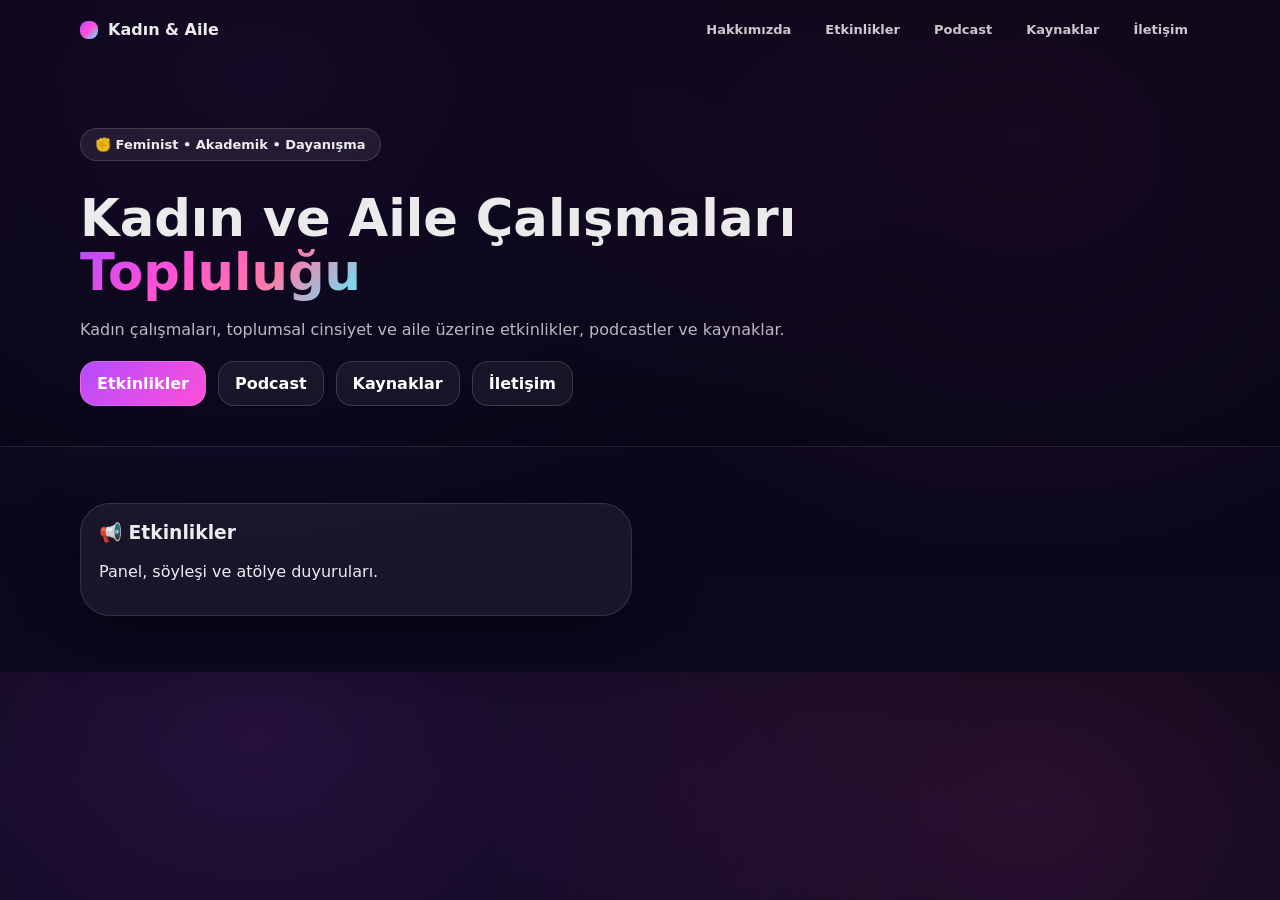
<file: index.html>
<!doctype html>
<html lang="tr">
<head>
  <meta charset="utf-8" />
  <meta name="viewport" content="width=device-width, initial-scale=1" />
  <title>Kadın ve Aile Çalışmaları Topluluğu</title>
  <meta name="description" content="Kadın ve aile üzerine etkinlikler, podcastler ve kaynaklar." />
  <link rel="stylesheet" href="style.css" />
</head>
<body>

<header class="header">
  <div class="container nav">
    <a class="brand" href="index.html">
      <span class="sig"></span>
      <span>Kadın & Aile</span>
    </a>

    <nav class="menu">
      <a href="hakkimizda.html">Hakkımızda</a>
      <a href="etkinlikler.html">Etkinlikler</a>
      <a href="podcast.html">Podcast</a>
      <a href="kaynaklar.html">Kaynaklar</a>
      <a href="iletisim.html">İletişim</a>
    </nav>
  </div>

  <div class="container hero">
    <p class="badge">✊ Feminist • Akademik • Dayanışma</p>

    <h1>
      Kadın ve Aile Çalışmaları<br>
      <span class="grad">Topluluğu</span>
    </h1>

    <p class="subtitle">
      Kadın çalışmaları, toplumsal cinsiyet ve aile üzerine
      etkinlikler, podcastler ve kaynaklar.
    </p>

    <div class="cta">
      <a class="btn primary" href="etkinlikler.html">Etkinlikler</a>
      <a class="btn ghost" href="podcast.html">Podcast</a>
      <a class="btn ghost" href="kaynaklar.html">Kaynaklar</a>
      <a class="btn ghost" href="iletisim.html">İletişim</a>
    </div>
  </div>
</header>

<main>
  <section class="section">
    <div class="container grid-2">
      <a class="card card-link" href="etkinlikler.html">
        <h3>📢 Etkinlikler</h3>
        <p>Panel, söyleşi ve atölye duyuruları.</p>
        <span
</file>
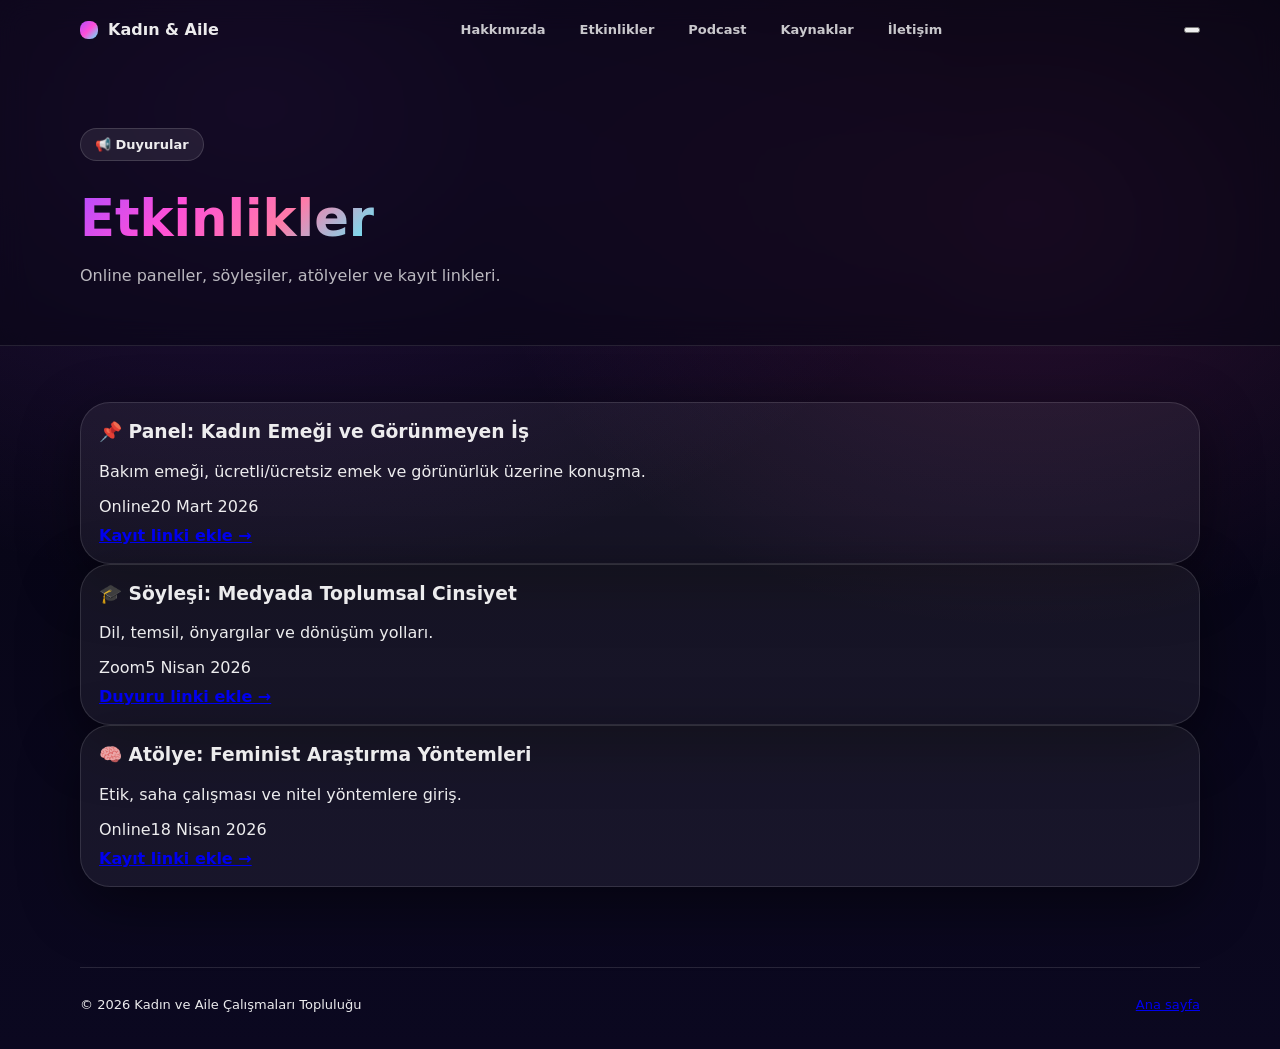
<file: etkinlikler.html>
<!doctype html>
<html lang="tr">
<head>
  <meta charset="utf-8" />
  <meta name="viewport" content="width=device-width, initial-scale=1" />
  <title>Etkinlikler • Kadın & Aile</title>
  <link rel="stylesheet" href="style.css" />
</head>
<body>
<div class="bg-aurora" aria-hidden="true"></div>

<header class="header">
  <div class="container nav">
    <a class="brand" href="index.html"><span class="sig"></span><span>Kadın & Aile</span></a>
    <nav class="menu">
      <a href="hakkimizda.html">Hakkımızda</a>
      <a class="active" href="etkinlikler.html">Etkinlikler</a>
      <a href="podcast.html">Podcast</a>
      <a href="kaynaklar.html">Kaynaklar</a>
      <a href="iletisim.html">İletişim</a>
    </nav>
    <button class="hamburger" id="hamburger" aria-label="Menüyü aç/kapat" aria-expanded="false">
      <span></span><span></span><span></span>
    </button>
  </div>

  <div class="container hero hero-slim">
    <p class="badge">📢 Duyurular</p>
    <h1><span class="grad">Etkinlikler</span></h1>
    <p class="subtitle">Online paneller, söyleşiler, atölyeler ve kayıt linkleri.</p>
  </div>
</header>

<main>
  <section class="section">
    <div class="container grid-3">
      <article class="card">
        <h3>📌 Panel: Kadın Emeği ve Görünmeyen İş</h3>
        <p>Bakım emeği, ücretli/ücretsiz emek ve görünürlük üzerine konuşma.</p>
        <div class="meta"><span class="pill">Online</span><span class="date">20 Mart 2026</span></div>
        <a class="link" href="#">Kayıt linki ekle →</a>
      </article>

      <article class="card">
        <h3>🎓 Söyleşi: Medyada Toplumsal Cinsiyet</h3>
        <p>Dil, temsil, önyargılar ve dönüşüm yolları.</p>
        <div class="meta"><span class="pill">Zoom</span><span class="date">5 Nisan 2026</span></div>
        <a class="link" href="#">Duyuru linki ekle →</a>
      </article>

      <article class="card">
        <h3>🧠 Atölye: Feminist Araştırma Yöntemleri</h3>
        <p>Etik, saha çalışması ve nitel yöntemlere giriş.</p>
        <div class="meta"><span class="pill">Online</span><span class="date">18 Nisan 2026</span></div>
        <a class="link" href="#">Kayıt linki ekle →</a>
      </article>
    </div>
  </section>
</main>

<footer class="footer">
  <div class="container footer-inner">
    <p>© <span id="year"></span> Kadın ve Aile Çalışmaları Topluluğu</p>
    <div><a href="index.html">Ana sayfa</a></div>
  </div>
</footer>

<script src="script.js"></script>
</body>
</html>
</file>
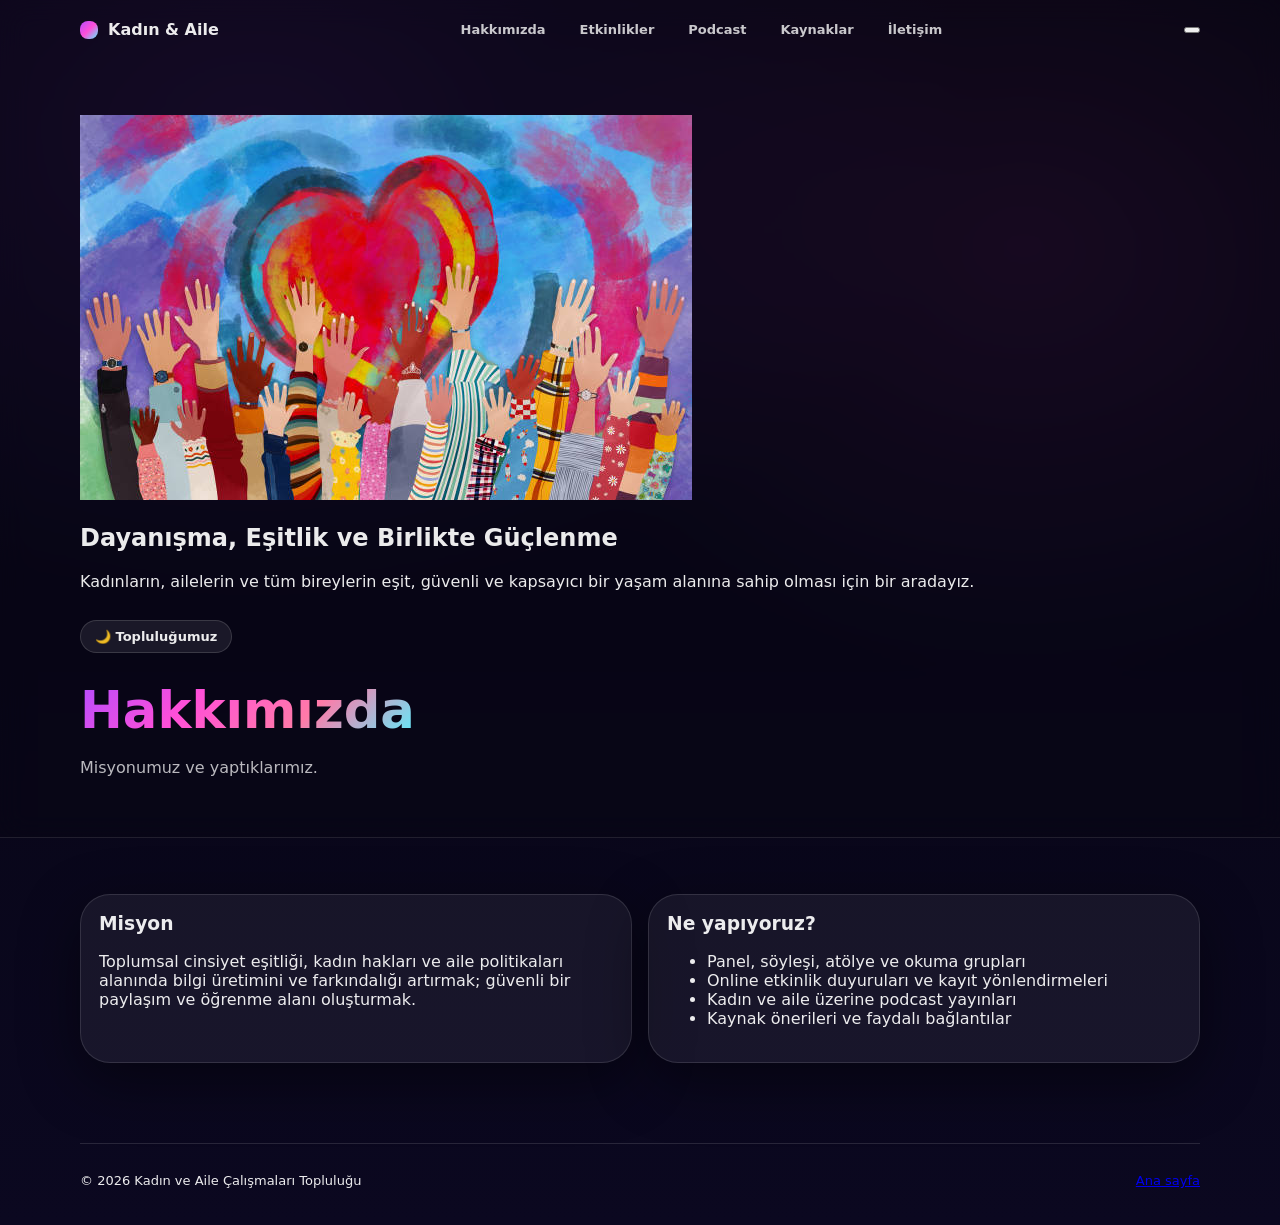
<file: hakkimizda.html>
<!doctype html>
<html lang="tr">
<head>
  <meta charset="utf-8" />
  <meta name="viewport" content="width=device-width, initial-scale=1" />
  <title>Hakkımızda • Kadın & Aile</title>
  <link rel="stylesheet" href="style.css" />
</head>
<body>
<div class="bg-aurora" aria-hidden="true"></div>

<header class="header">
  <div class="container nav">
    <a class="brand" href="index.html"><span class="sig"></span><span>Kadın & Aile</span></a>
    <nav class="menu">
      <a class="active" href="hakkimizda.html">Hakkımızda</a>
      <a href="etkinlikler.html">Etkinlikler</a>
      <a href="podcast.html">Podcast</a>
      <a href="kaynaklar.html">Kaynaklar</a>
      <a href="iletisim.html">İletişim</a>
    </nav>
    <button class="hamburger" id="hamburger" aria-label="Menüyü aç/kapat" aria-expanded="false">
      <span></span><span></span><span></span>
    </button>
  </div>

  <div class="container hero hero-slim">
    <section class="manifesto">
  <img src="hero.jpg" alt="Kadın ve aile temalı dayanışma görseli">
  <div class="manifesto-text">
    <h2>Dayanışma, Eşitlik ve Birlikte Güçlenme</h2>
    <p>
      Kadınların, ailelerin ve tüm bireylerin eşit, güvenli ve kapsayıcı
      bir yaşam alanına sahip olması için bir aradayız.
    </p>
  </div>
</section>

    <p class="badge">🌙 Topluluğumuz</p>
    <h1><span class="grad">Hakkımızda</span></h1>
    <p class="subtitle">Misyonumuz ve yaptıklarımız.</p>
  </div>
</header>

<main>
  <section class="section">
    <div class="container">
      <div class="grid-2">
        <article class="card">
          <h3>Misyon</h3>
          <p>
            Toplumsal cinsiyet eşitliği, kadın hakları ve aile politikaları alanında
            bilgi üretimini ve farkındalığı artırmak; güvenli bir paylaşım ve öğrenme alanı oluşturmak.
          </p>
        </article>

        <article class="card">
          <h3>Ne yapıyoruz?</h3>
          <ul class="list">
            <li>Panel, söyleşi, atölye ve okuma grupları</li>
            <li>Online etkinlik duyuruları ve kayıt yönlendirmeleri</li>
            <li>Kadın ve aile üzerine podcast yayınları</li>
            <li>Kaynak önerileri ve faydalı bağlantılar</li>
          </ul>
        </article>
      </div>
    </div>
  </section>
</main>

<footer class="footer">
  <div class="container footer-inner">
    <p>© <span id="year"></span> Kadın ve Aile Çalışmaları Topluluğu</p>
    <div><a href="index.html">Ana sayfa</a></div>
  </div>
</footer>

<script src="script.js"></script>
</body>
</html>
</file>
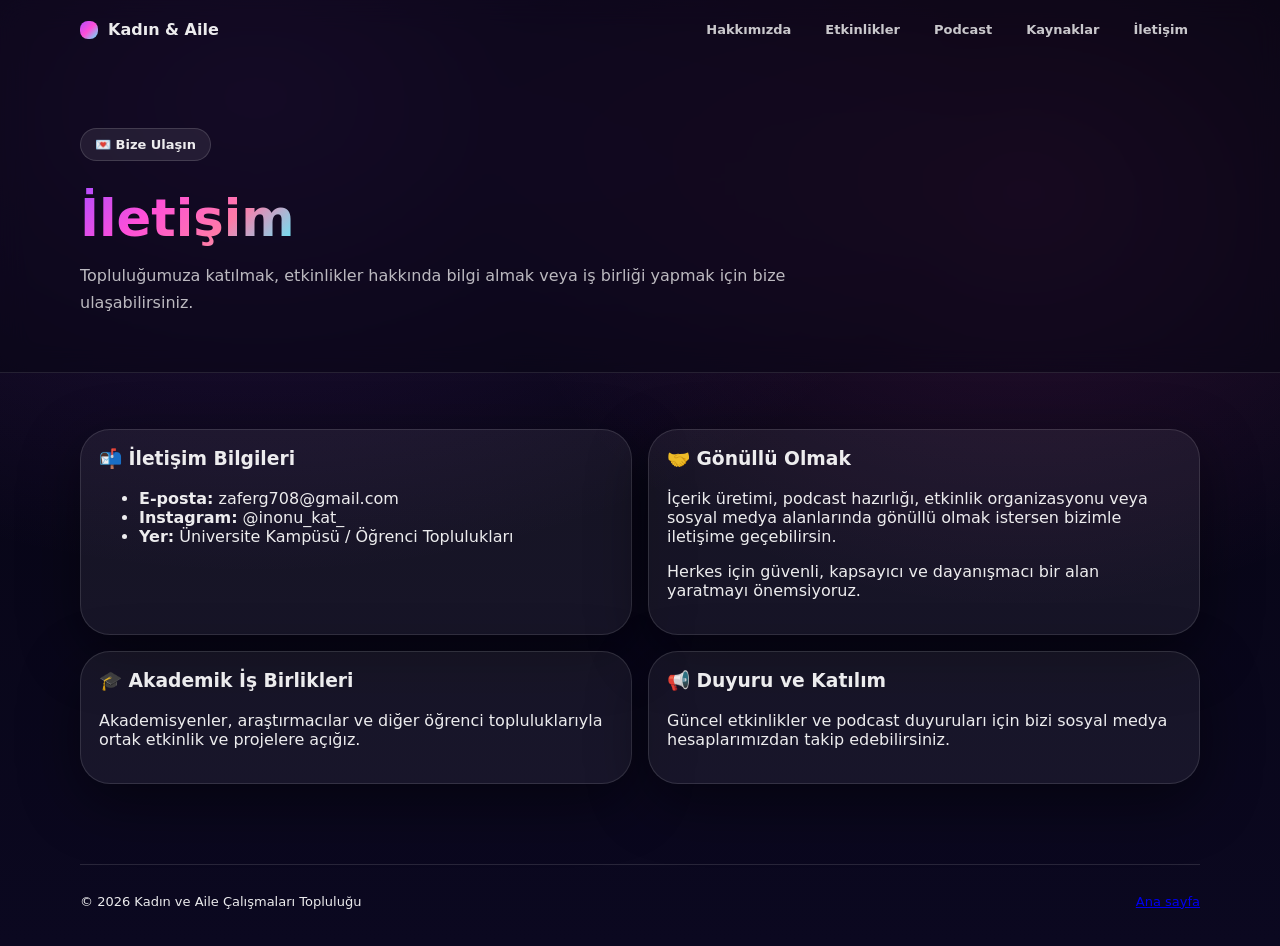
<file: iletisim.html>
<!doctype html>
<html lang="tr">
<head>
  <meta charset="utf-8" />
  <meta name="viewport" content="width=device-width, initial-scale=1" />
  <title>İletişim • Kadın & Aile</title>
  <link rel="stylesheet" href="style.css" />
</head>
<body>

<header class="header">
  <div class="container nav">
    <a class="brand" href="index.html">
      <span class="sig"></span>
      <span>Kadın & Aile</span>
    </a>

    <nav class="menu">
      <a href="hakkimizda.html">Hakkımızda</a>
      <a href="etkinlikler.html">Etkinlikler</a>
      <a href="podcast.html">Podcast</a>
      <a href="kaynaklar.html">Kaynaklar</a>
      <a class="active" href="iletisim.html">İletişim</a>
    </nav>
  </div>

  <div class="container hero">
    <p class="badge">💌 Bize Ulaşın</p>
    <h1><span class="grad">İletişim</span></h1>
    <p class="subtitle">
      Topluluğumuza katılmak, etkinlikler hakkında bilgi almak veya iş birliği yapmak için bize ulaşabilirsiniz.
    </p>
  </div>
</header>

<main>
  <section class="section">
    <div class="container grid-2">

      <div class="card">
        <h3>📬 İletişim Bilgileri</h3>
        <ul class="list">
          <li><strong>E-posta:</strong> zaferg708@gmail.com</li>
          <li><strong>Instagram:</strong> @inonu_kat_</li>
          <li><strong>Yer:</strong> Üniversite Kampüsü / Öğrenci Toplulukları</li>
        </ul>
      </div>

      <div class="card">
        <h3>🤝 Gönüllü Olmak</h3>
        <p>
          İçerik üretimi, podcast hazırlığı, etkinlik organizasyonu veya sosyal medya
          alanlarında gönüllü olmak istersen bizimle iletişime geçebilirsin.
        </p>
        <p>
          Herkes için güvenli, kapsayıcı ve dayanışmacı bir alan yaratmayı önemsiyoruz.
        </p>
      </div>

      <div class="card">
        <h3>🎓 Akademik İş Birlikleri</h3>
        <p>
          Akademisyenler, araştırmacılar ve diğer öğrenci topluluklarıyla ortak
          etkinlik ve projelere açığız.
        </p>
      </div>

      <div class="card">
        <h3>📢 Duyuru ve Katılım</h3>
        <p>
          Güncel etkinlikler ve podcast duyuruları için bizi sosyal medya hesaplarımızdan
          takip edebilirsiniz.
        </p>
      </div>

    </div>
  </section>
</main>

<footer class="footer">
  <div class="container footer-inner">
    <p>© <span id="year"></span> Kadın ve Aile Çalışmaları Topluluğu</p>
    <a href="index.html">Ana sayfa</a>
  </div>
</footer>

<script src="script.js"></script>
</body>
</html>
</file>
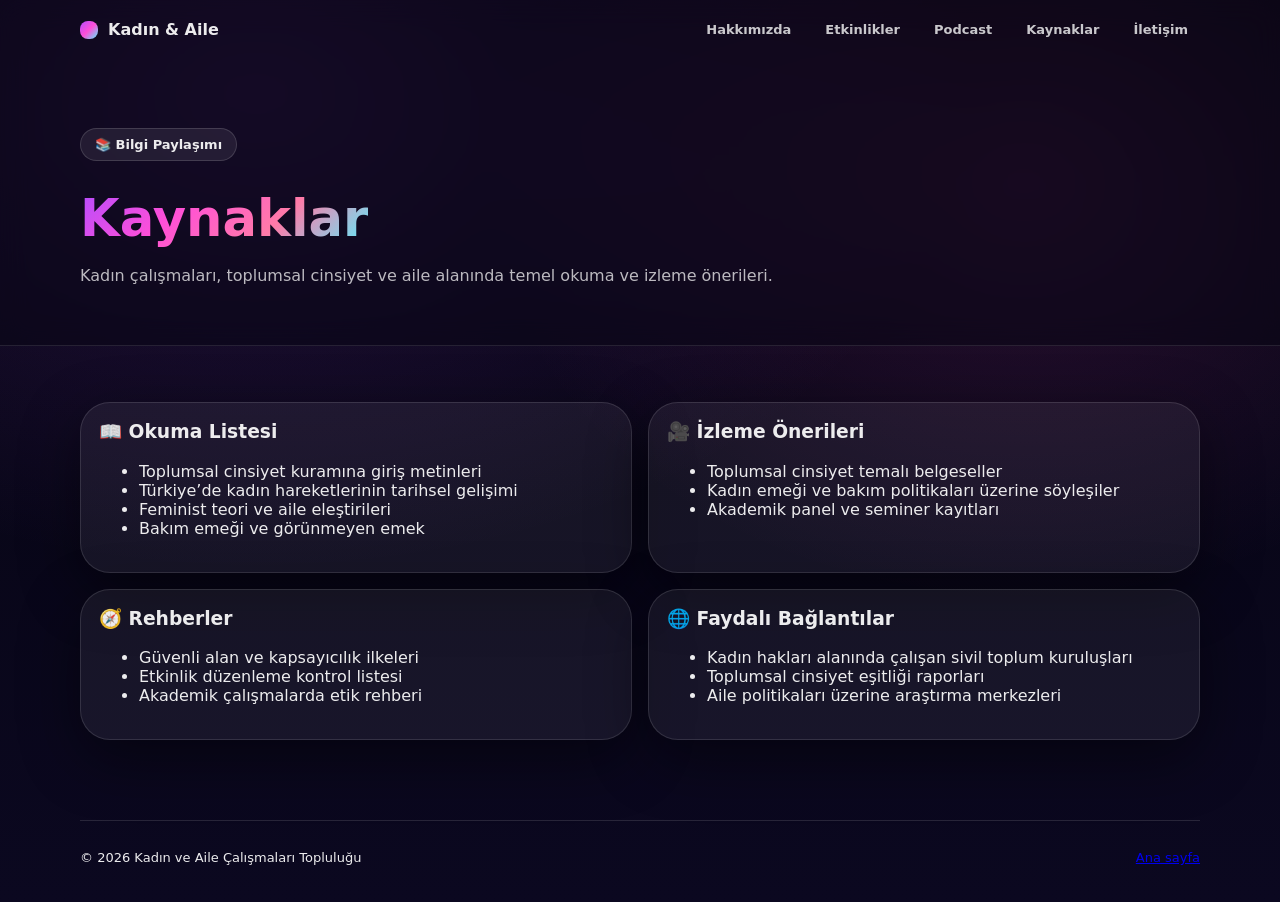
<file: kaynaklar.html>
<!doctype html>
<html lang="tr">
<head>
  <meta charset="utf-8" />
  <meta name="viewport" content="width=device-width, initial-scale=1" />
  <title>Kaynaklar • Kadın & Aile</title>
  <link rel="stylesheet" href="style.css" />
</head>
<body>

<header class="header">
  <div class="container nav">
    <a class="brand" href="index.html">
      <span class="sig"></span>
      <span>Kadın & Aile</span>
    </a>

    <nav class="menu">
      <a href="hakkimizda.html">Hakkımızda</a>
      <a href="etkinlikler.html">Etkinlikler</a>
      <a href="podcast.html">Podcast</a>
      <a class="active" href="kaynaklar.html">Kaynaklar</a>
      <a href="iletisim.html">İletişim</a>
    </nav>
  </div>

  <div class="container hero">
    <p class="badge">📚 Bilgi Paylaşımı</p>
    <h1><span class="grad">Kaynaklar</span></h1>
    <p class="subtitle">
      Kadın çalışmaları, toplumsal cinsiyet ve aile alanında temel okuma ve izleme önerileri.
    </p>
  </div>
</header>

<main>
  <section class="section">
    <div class="container grid-2">

      <div class="card">
        <h3>📖 Okuma Listesi</h3>
        <ul class="list">
          <li>Toplumsal cinsiyet kuramına giriş metinleri</li>
          <li>Türkiye’de kadın hareketlerinin tarihsel gelişimi</li>
          <li>Feminist teori ve aile eleştirileri</li>
          <li>Bakım emeği ve görünmeyen emek</li>
        </ul>
      </div>

      <div class="card">
        <h3>🎥 İzleme Önerileri</h3>
        <ul class="list">
          <li>Toplumsal cinsiyet temalı belgeseller</li>
          <li>Kadın emeği ve bakım politikaları üzerine söyleşiler</li>
          <li>Akademik panel ve seminer kayıtları</li>
        </ul>
      </div>

      <div class="card">
        <h3>🧭 Rehberler</h3>
        <ul class="list">
          <li>Güvenli alan ve kapsayıcılık ilkeleri</li>
          <li>Etkinlik düzenleme kontrol listesi</li>
          <li>Akademik çalışmalarda etik rehberi</li>
        </ul>
      </div>

      <div class="card">
        <h3>🌐 Faydalı Bağlantılar</h3>
        <ul class="list">
          <li>Kadın hakları alanında çalışan sivil toplum kuruluşları</li>
          <li>Toplumsal cinsiyet eşitliği raporları</li>
          <li>Aile politikaları üzerine araştırma merkezleri</li>
        </ul>
      </div>

    </div>
  </section>
</main>

<footer class="footer">
  <div class="container footer-inner">
    <p>© <span id="year"></span> Kadın ve Aile Çalışmaları Topluluğu</p>
    <a href="index.html">Ana sayfa</a>
  </div>
</footer>

<script src="script.js"></script>
</body>
</html>
</file>
<file: style.css>
:root{
  --bg0:#05040f;
  --bg1:#0b0820;
  --ink:rgba(255,255,255,.92);
  --muted:rgba(255,255,255,.72);

  --violet:#b44cff;
  --magenta:#ff4fd8;
  --rose:#ff7aa8;
  --aqua:#59f2ff;

  --line: rgba(255,255,255,.14);
  --shadow: 0 18px 60px rgba(0,0,0,.45);
  --r:22px;
  --r2:30px;
  --max:1120px;
}

*{ box-sizing:border-box; }
html{ scroll-behavior:smooth; }
body{
  margin:0;
  font-family: system-ui, -apple-system, Segoe UI, Roboto, Arial;
  color:var(--ink);
  background:
    radial-gradient(1200px 800px at 20% 10%, rgba(180,76,255,.18), transparent 60%),
    radial-gradient(900px 700px at 80% 20%, rgba(255,79,216,.15), transparent 60%),
    linear-gradient(180deg, var(--bg0), var(--bg1));
  overflow-x:hidden;
}

.container{
  width:min(var(--max), calc(100% - 40px));
  margin:0 auto;
}

/* Header */
.header{
  border-bottom:1px solid rgba(255,255,255,.10);
  background: rgba(8,6,20,.55);
  backdrop-filter: blur(14px);
}

.nav{
  display:flex;
  justify-content:space-between;
  align-items:center;
  padding:14px 0;
  gap:12px;
}

.brand{
  display:flex;
  align-items:center;
  gap:10px;
  font-weight:900;
  color:var(--ink);
  text-decoration:none;
}

.sig{
  width:18px;
  height:18px;
  border-radius:8px;
  background: linear-gradient(135deg, var(--violet), var(--magenta), var(--aqua));
}

.menu{
  display:flex;
  gap:10px;
}

.menu a{
  color:rgba(255,255,255,.78);
  text-decoration:none;
  font-weight:700;
  font-size:13px;
  padding:8px 12px;
  border-radius:999px;
}

.menu a:hover{
  background: rgba(255,255,255,.08);
  color:#fff;
}

/* Hero */
.hero{
  padding:56px 0 40px;
}

.badge{
  display:inline-block;
  padding:8px 14px;
  border-radius:999px;
  font-size:13px;
  font-weight:800;
  background: rgba(255,255,255,.08);
  border:1px solid rgba(255,255,255,.14);
}

h1{
  margin:18px 0 10px;
  font-size:clamp(32px,4vw,56px);
  line-height:1.05;
}

.grad{
  background: linear-gradient(135deg, var(--violet), var(--magenta), var(--rose), var(--aqua));
  -webkit-background-clip:text;
  background-clip:text;
  color:transparent;
}

.subtitle{
  max-width:70ch;
  color:var(--muted);
  line-height:1.7;
}

.cta{
  display:flex;
  gap:12px;
  margin-top:18px;
  flex-wrap:wrap;
}

.btn{
  padding:12px 16px;
  border-radius:16px;
  border:1px solid rgba(255,255,255,.14);
  text-decoration:none;
  font-weight:800;
  color:#fff;
}

.btn.primary{
  background: linear-gradient(135deg, var(--violet), var(--magenta));
}

.btn.ghost{
  background: rgba(255,255,255,.06);
}

/* Sections */
.section{ padding:56px 0; }

.grid-2{
  display:grid;
  grid-template-columns: repeat(2,1fr);
  gap:16px;
}

/* Cards */
.card{
  padding:18px;
  border-radius:var(--r2);
  background: rgba(255,255,255,.06);
  border:1px solid rgba(255,255,255,.12);
  box-shadow: var(--shadow);
}

.card-link{
  text-decoration:none;
  color:inherit;
}

.card h3{ margin-top:0; }

.link{
  display:inline-block;
  margin-top:10px;
  font-weight:800;
}

/* Footer */
.footer{
  padding:24px 0;
}

.footer-inner{
  display:flex;
  justify-content:space-between;
  align-items:center;
  border-top:1px solid rgba(255,255,255,.12);
  padding-top:16px;
  font-size:13px;
}

/* Mobile */
@media (max-width: 768px){
  .grid-2{ grid-template-columns:1fr; }
  .menu{ display:none; }
}
</file>
